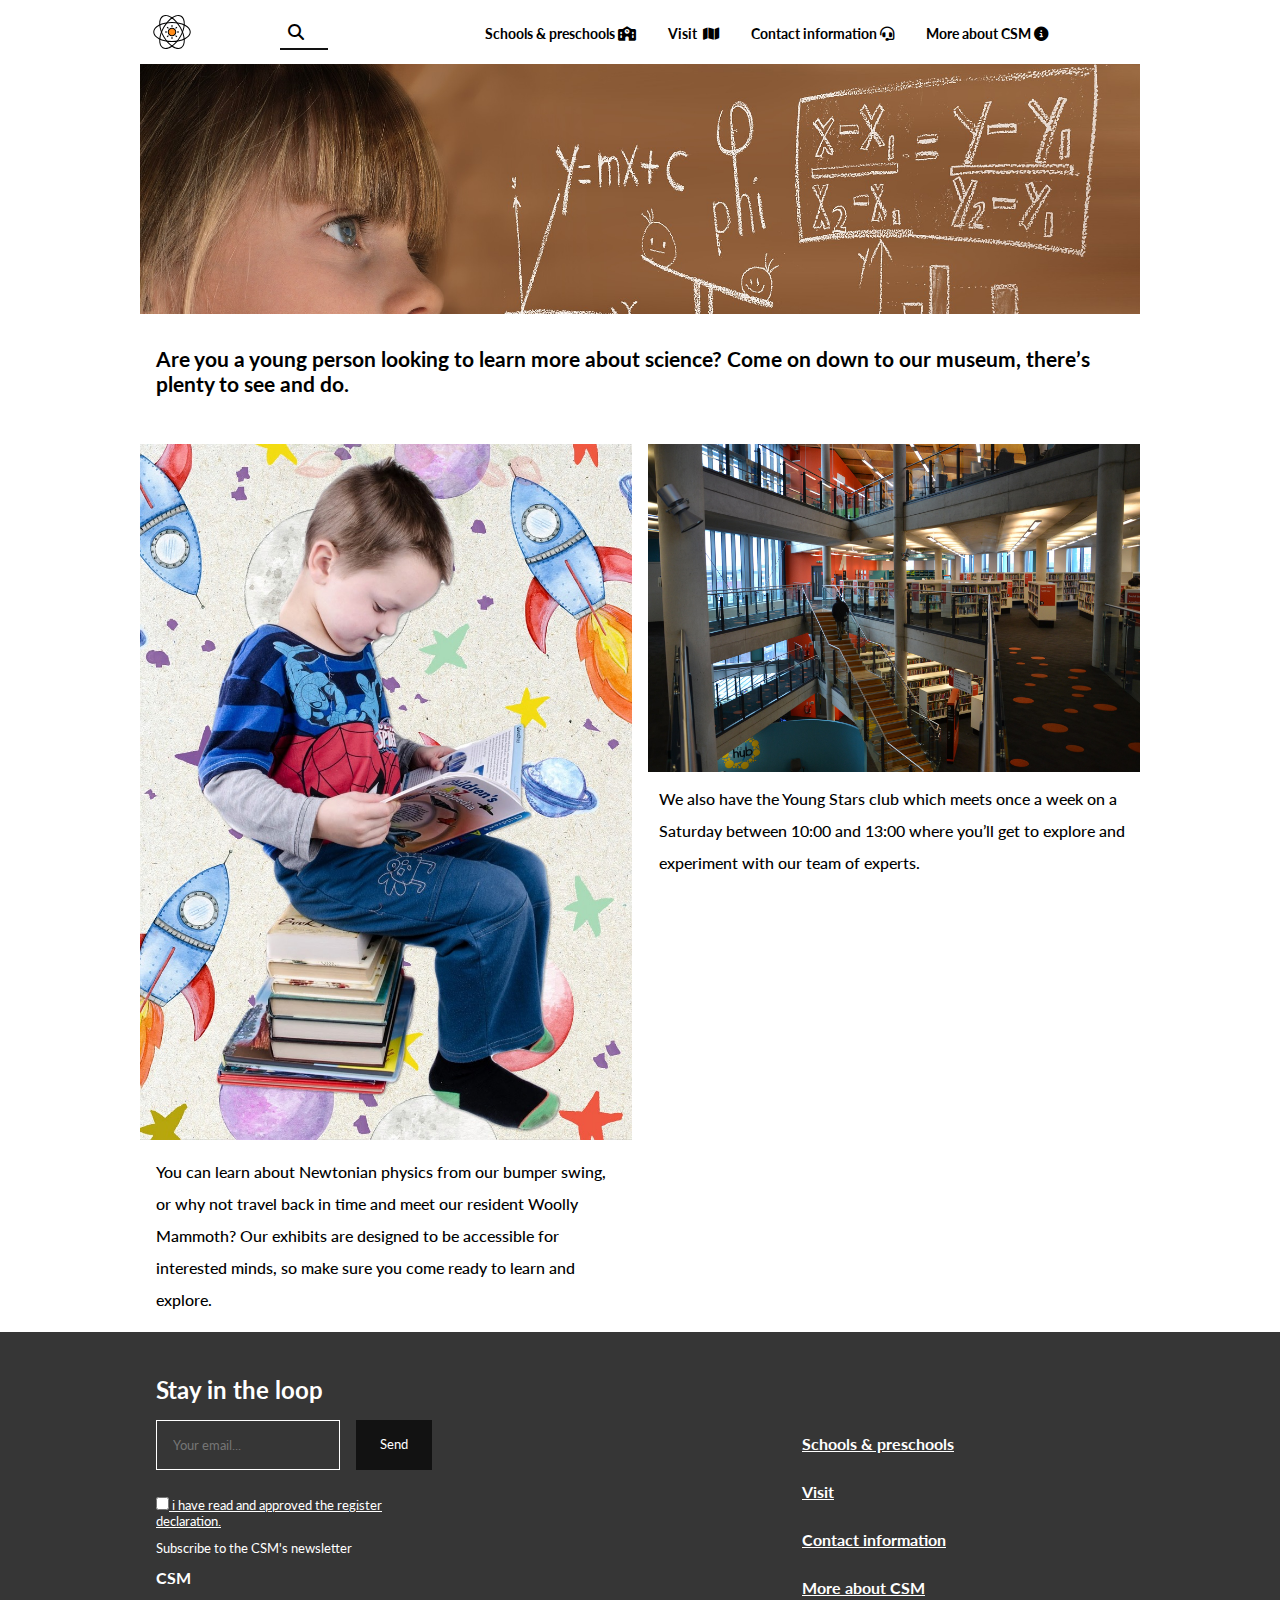
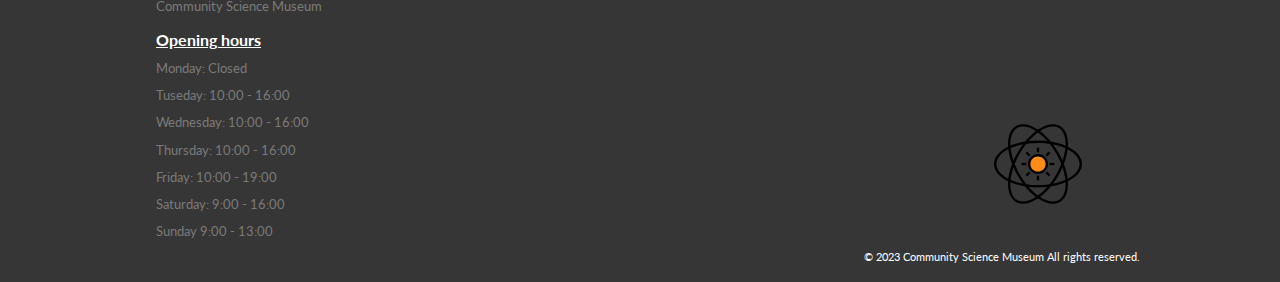
<file: kids.html>
<!DOCTYPE html>
<html lang="en">
<head>
    <meta charset="UTF-8">
    <meta name="viewport" content="width=device-width, initial-scale=1.0">
    <title>Kids</title>
    <link rel="preconnect" href="https://fonts.googleapis.com">
    <link rel="preconnect" href="https://fonts.gstatic.com" crossorigin>
    <link href="https://fonts.googleapis.com/css2?family=Lato&display=swap" rel="stylesheet">
    <link type="text/css" rel="stylesheet" href="css/kids-tea-res-more.css">
    <link type="text/css" rel="stylesheet" href="css/footer.css">
    <link type="text/css" rel="stylesheet" href="css/header.css">
    <link rel="stylesheet" href="https://cdnjs.cloudflare.com/ajax/libs/font-awesome/6.5.1/css/all.min.css" crossorigin="anonymous" referrerpolicy="no-referrer">
</head>
<body>
    <header class="headerbox">
        <a href="index.html">
            <img src="imgs/icon-1719742.svg" alt="img av logo CSM" class="logoimg1">
        </a>
        <div class="searchbox">
            <div class="search-button" tabindex="0"><i class="fa-solid fa-magnifying-glass"></i>
            </div>
            <input type="text" class="search-input" placeholder="Search...">
        </div>
        <ul class="menu-bar">
            <li><a href="kids.html">Schools & preschools&nbsp;<i class="fa-solid fa-school"></i></a></li>
            <li><a href="visit.html">Visit&nbsp; <i class="fa-solid fa-map"></i></a></li>
            <li><a href="support.html">Contact information&nbsp;<i class="fa-solid fa-headset"></i></a></li>
            <li><a href="news.html">More about CSM&nbsp;<i class="fa-solid fa-circle-info"></i></a></li>
        </ul>
    <label for="hamburger-menu">
        <i id="menu" class="fas fa-bars"></i>
      </label>
      <input type="checkbox" id="hamburger-menu">
      <nav class="hamburger">
        <ul>
          <li><a href="kids.html">Schools & preschools</a></li>
          <li><a href="visit.html">Visit</a></li>
          <li><a href="support.html">Contact information</a></li>
          <li><a href="news.html">More about CSM</a></li>
        </ul>
      </nav>
    </header>
    <div class="img-barn-container">
        <img src="imgs/learn.jpg" alt="img av et barn" class="img-barn">
    </div>
    <div class="kid-container">
        <h1 id="infotext" class="info-text">
            Are you a young person looking to learn more about science? Come on down to our museum, there’s plenty to see and do.
        </h1>
        <div class="kidreadbox">
            <img src="imgs/reading-2762010_1280.jpg" alt="img av et barn lese">
            <p id="#kid-info-text" class="info-text1">
                You can learn about Newtonian physics from our bumper swing, or why not travel back in time and meet our resident Woolly Mammoth? Our exhibits are designed to be accessible for interested minds, so make sure you come ready to learn and explore.
            </p>
        </div>
      <div class="librarybox">
        <img src="imgs/library-1132573_1920.jpg" alt="img av bibliotek">
        <p id="#kid-info-text1" class="info-text1">
            We also have the Young Stars club which meets once a week on a Saturday between 10:00 and 13:00 where you’ll get to explore and experiment with our team of experts.  
        </p>
        <hr>
    </div>
    </div>
<footer>
    <div class="center">
        <div class="footer-container">
            <h2>
                Stay in the loop
            </h2>
            <p class="subscribe">
                Subscribe to the CSM's newsletter
            </p>
            <div class="boxnmail">
                <form>
                    <input class="square-left" type="text" id="email" name="email" placeholder="Your email...">
                </form>       
                <button class="square-right">Send</button>
            </div>
            <div class="square-under">
                <p class="checkbox-text">
                <input type="checkbox"> i have read and approved the register declaration.</p>
            </div>
            <hr class="hide">
            <p class="title">
                CSM
            </p>
            <p id="csm" class="title2">
                Community Science Museum
            </p>
            <p class="title1">
                Opening hours
            </p>
            <div class="title2">
                <p>
                Monday: Closed
                </p>
                 <p>
                Tuseday: 10:00 - 16:00
                </p>
                 <p>
                Wednesday: 10:00 - 16:00
                </p>
                 <p>
                Thursday: 10:00 - 16:00
                </p>
                 <p>
                Friday: 10:00 - 19:00
                </p>
                 <p>
                Saturday: 9:00 - 16:00
                </p>
                 <p>
                Sunday 9:00 - 13:00
                </p>
            </div>
            <hr class="hide">
            <div class="boxfooter">
                <nav>
                    <ul class="footer-nav">
                      <li><a class="title3" href="kids.html">Schools & preschools</a></li>
                      <li><a class="title3" href="visit.html">Visit</a></li>
                      <li><a class="title3" href="support.html">Contact information</a></li>
                      <li><a class="title3" href="news.html">More about CSM</a></li>
                    </ul>
                </nav>
            </div>
            <img src="imgs/icon-1719742.svg" alt="logobilde av CSM" class="logoimg">
            <p class="copyright">
                © 2023 Community Science Museum 
                All rights reserved. 
            </p>
        </div>
    </div>
</footer>
</body>
</html>
</file>
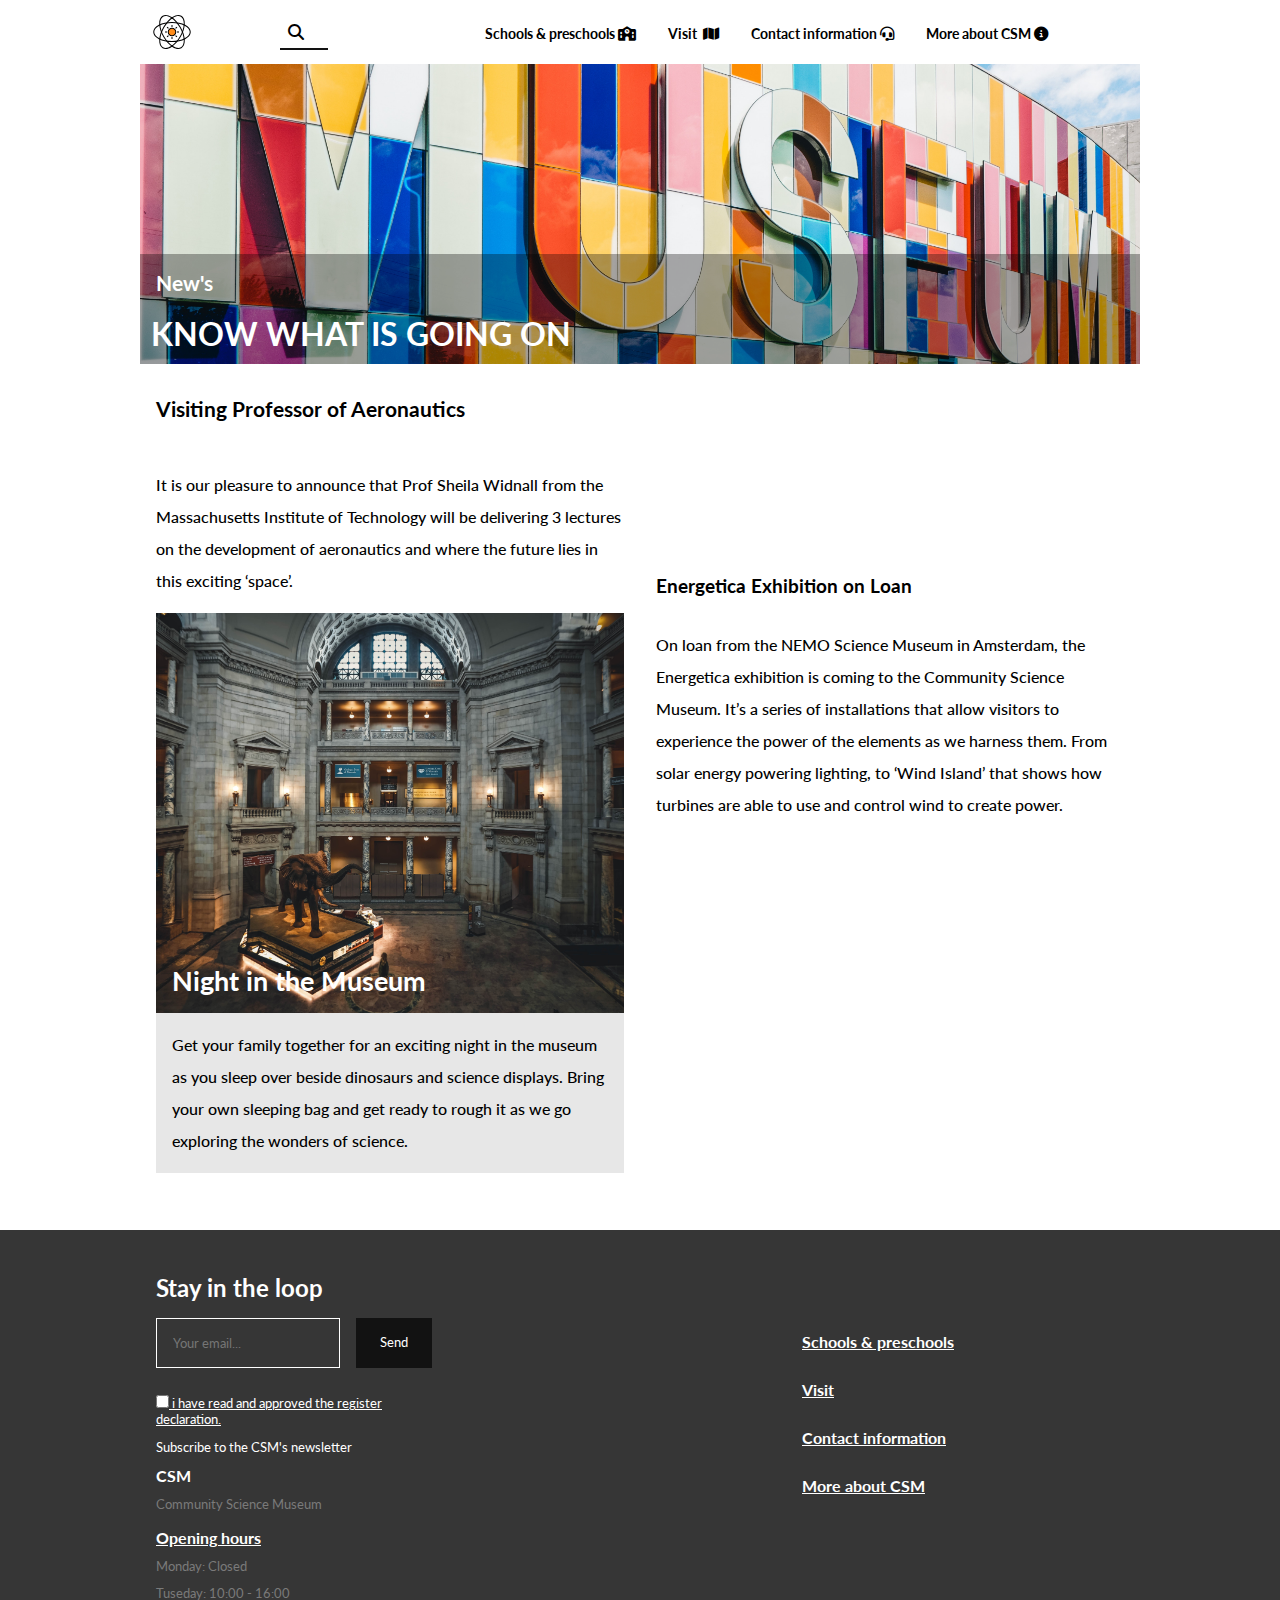
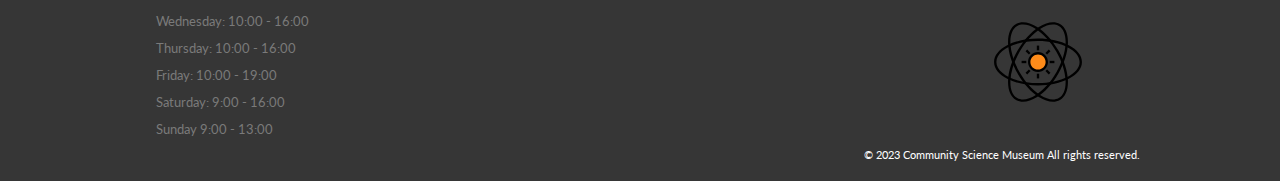
<file: news.html>
<!DOCTYPE html>
<html lang="en">
<head>
    <meta charset="UTF-8">
    <meta name="viewport" content="width=device-width, initial-scale=1.0">
    <title>News</title>
    <link rel="preconnect" href="https://fonts.googleapis.com">
    <link rel="preconnect" href="https://fonts.gstatic.com" crossorigin>
    <link href="https://fonts.googleapis.com/css2?family=Lato&display=swap" rel="stylesheet">
    <link type="text/css" rel="stylesheet" href="css/footer.css">
    <link type="text/css" rel="stylesheet" href="css/kids-tea-res-more.css">
    <link type="text/css" rel="stylesheet" href="css/header.css">
    <link rel="stylesheet" href="https://cdnjs.cloudflare.com/ajax/libs/font-awesome/6.5.1/css/all.min.css" crossorigin="anonymous" referrerpolicy="no-referrer">
</head>
<body>
    <header class="headerbox">
        <a href="index.html">
            <img src="imgs/icon-1719742.svg" alt="img av logo CSM" class="logoimg1">
        </a>
        <div class="searchbox">
            <div class="search-button" tabindex="0"><i class="fa-solid fa-magnifying-glass"></i>
            </div>
            <input type="text" class="search-input" placeholder="Search...">
        </div>
        <ul class="menu-bar">
            <li><a href="kids.html">Schools & preschools&nbsp;<i class="fa-solid fa-school"></i></a></li>
            <li><a href="visit.html">Visit&nbsp; <i class="fa-solid fa-map"></i></a></li>
            <li><a href="support.html">Contact information&nbsp;<i class="fa-solid fa-headset"></i></a></li>
            <li><a href="news.html">More about CSM&nbsp;<i class="fa-solid fa-circle-info"></i></a></li>
        </ul>
    <label for="hamburger-menu">
        <i id="menu" class="fas fa-bars"></i>
      </label>
      <input type="checkbox" id="hamburger-menu">
      <nav class="hamburger">
        <ul>
          <li><a href="kids.html">Schools & preschools</a></li>
          <li><a href="visit.html">Visit</a></li>
          <li><a href="support.html">Contact information</a></li>
          <li><a href="news.html">More about CSM</a></li>
        </ul>
      </nav>
    </header>
    <div class="gridbox">
        <img src="imgs/scott-webb-102825.jpg" alt="img av musemum" class="img-museum">
        <div class="container-text">
            <h1 class="info-text-news">
                New's
            </h1>
            <p class="info-text-news1">
                Know what is going on
            </p>
        </div>
    </div>
    <div class="box-container">
    <p id="infotext" class="info-text">
        Visiting Professor of Aeronautics
    </p>
    <p  id="professor-news" class="highlight" >
        It is our pleasure to announce that Prof Sheila Widnall from the Massachusetts Institute of Technology will be delivering 3 lectures on the development of aeronautics and where the future lies in this exciting ‘space’.
    </p>
        <div class="gridbox1">
            <img src="imgs/roberto-nickson-396152.jpg" alt="bilde av museum natt" class="img-natt-museum">
            <p class="info-text-news2">Night in the Museum</p>
            <div class="gridbox-container">
                <p id="night-museum" class="highlight">Get your family together for an exciting night in the museum as you sleep over beside dinosaurs and science displays. Bring your own sleeping bag and get ready to rough it as we go exploring the wonders of science.</p>
            </div>
        </div>
        <p id="text-exh" class="info-text">Energetica Exhibition on Loan </p>
        <p id="energetica-exhibition" class="highlight">On loan from the NEMO Science Museum in Amsterdam, the Energetica exhibition is coming to the Community Science Museum. It’s a series of installations that allow visitors to experience the power of the elements as we harness them. From solar energy powering lighting, to ‘Wind Island’ that shows how turbines are able to use and control wind to create power.</p>
    </div>
    <br>
    <br>
    <br>
    <footer>
        <div class="center">
            <div class="footer-container">
                <h2>
                    Stay in the loop
                </h2>
                <p class="subscribe">
                    Subscribe to the CSM's newsletter
                </p>
                <div class="boxnmail">
                    <form>
                        <input class="square-left" type="text" id="email" name="email" placeholder="Your email...">
                    </form>       
                    <button class="square-right">Send</button>
                </div>
                <div class="square-under">
                    <p class="checkbox-text">
                    <input type="checkbox"> i have read and approved the register declaration.</p>
                </div>
                <hr class="hide">
                <p class="title">
                    CSM
                </p>
                <p id="csm" class="title2">
                    Community Science Museum
                </p>
                <p class="title1">
                    Opening hours
                </p>
                <div class="title2">
                    <p>
                    Monday: Closed
                    </p>
                     <p>
                    Tuseday: 10:00 - 16:00
                    </p>
                     <p>
                    Wednesday: 10:00 - 16:00
                    </p>
                     <p>
                    Thursday: 10:00 - 16:00
                    </p>
                     <p>
                    Friday: 10:00 - 19:00
                    </p>
                     <p>
                    Saturday: 9:00 - 16:00
                    </p>
                     <p>
                    Sunday 9:00 - 13:00
                    </p>
                </div>
                <hr class="hide">
                <div class="boxfooter">
                    <nav>
                        <ul class="footer-nav">
                          <li><a class="title3" href="kids.html">Schools & preschools</a></li>
                          <li><a class="title3" href="visit.html">Visit</a></li>
                          <li><a class="title3" href="support.html">Contact information</a></li>
                          <li><a class="title3" href="news.html">More about CSM</a></li>
                        </ul>
                    </nav>
                </div>
                <img src="imgs/icon-1719742.svg" alt="logobilde av CSM" class="logoimg">
                <p class="copyright">
                    © 2023 Community Science Museum 
                    All rights reserved. 
                </p>
            </div>
        </div>
    </footer>
</body>
</html>
</file>
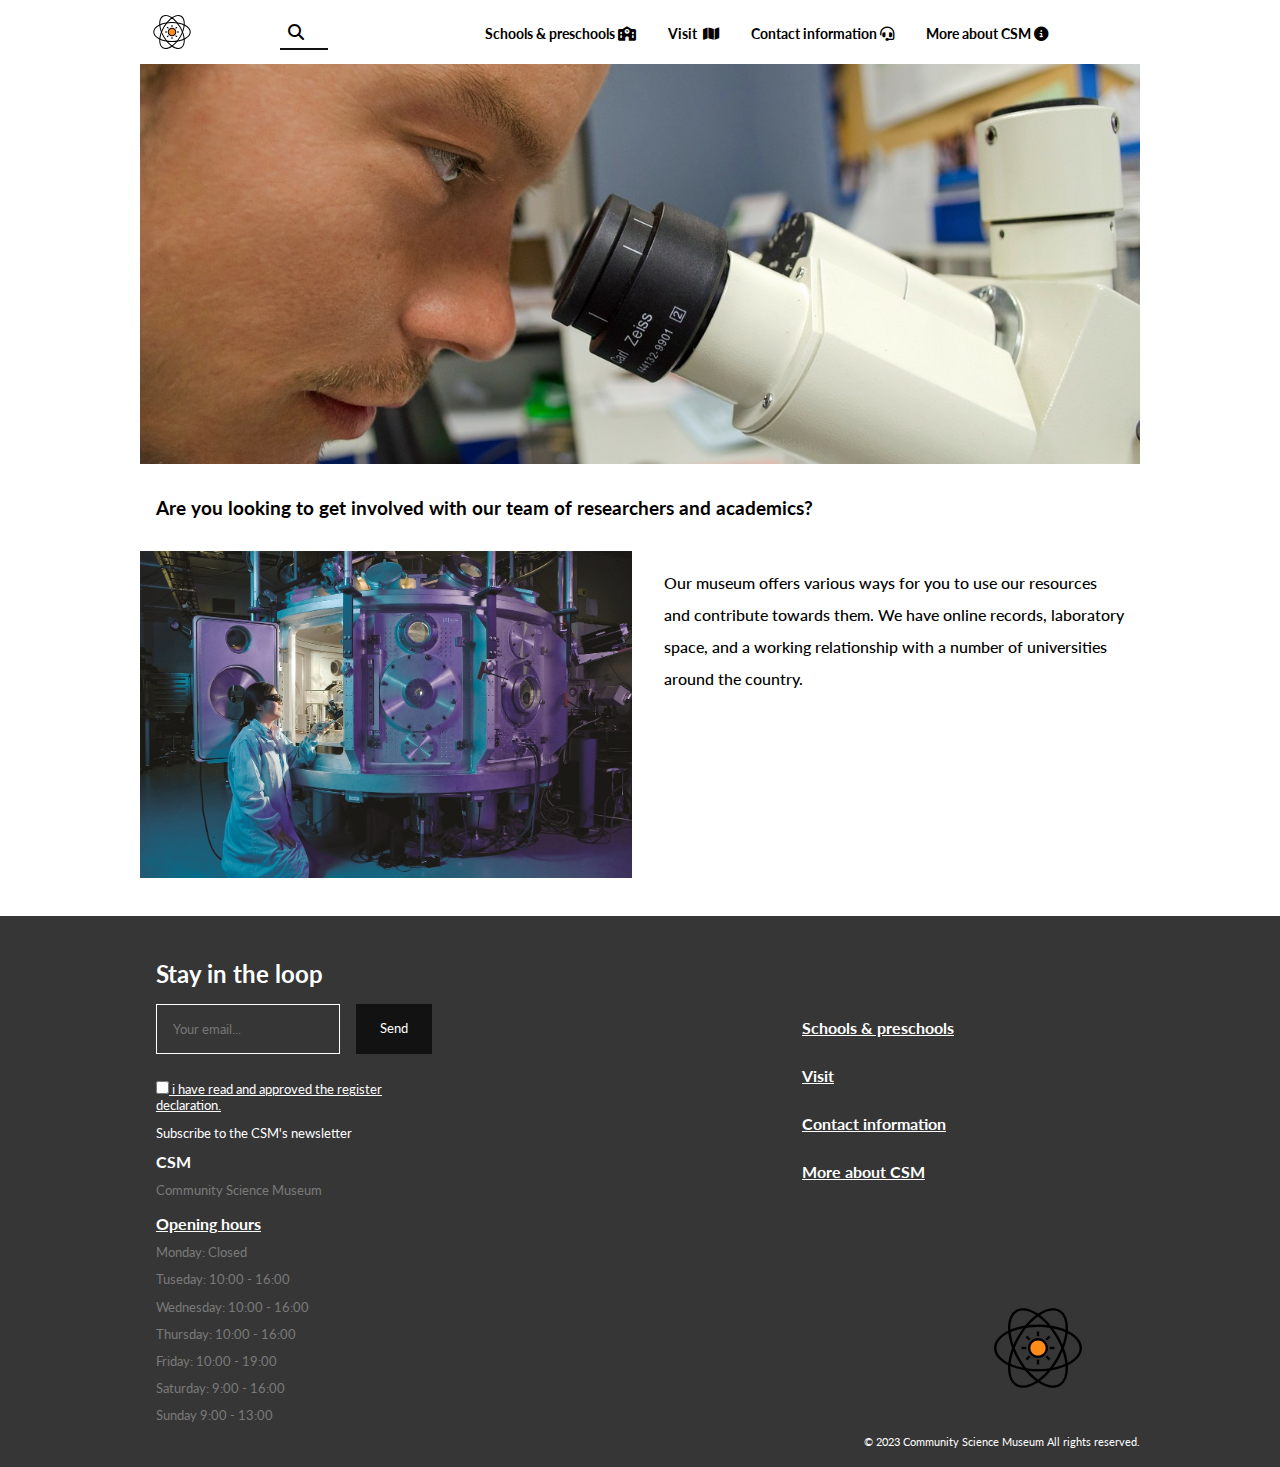
<file: researchers.html>
<!DOCTYPE html>
<html lang="en">
<head>
    <meta charset="UTF-8">
    <meta name="viewport" content="width=device-width, initial-scale=1.0">
    <title>Researchers</title>
    <link rel="preconnect" href="https://fonts.googleapis.com">
    <link rel="preconnect" href="https://fonts.gstatic.com" crossorigin>
    <link href="https://fonts.googleapis.com/css2?family=Lato&display=swap" rel="stylesheet">
    <link type="text/css" rel="stylesheet" href="css/footer.css">
    <link type="text/css" rel="stylesheet" href="css/kids-tea-res-more.css">
    <link type="text/css" rel="stylesheet" href="css/header.css">
    <link rel="stylesheet" href="https://cdnjs.cloudflare.com/ajax/libs/font-awesome/6.5.1/css/all.min.css" crossorigin="anonymous" referrerpolicy="no-referrer">
</head>
<body>
    <header class="headerbox">
        <a href="index.html">
            <img src="imgs/icon-1719742.svg" alt="img av logo CSM" class="logoimg1">
        </a>
        <div class="searchbox">
            <div class="search-button" tabindex="0"><i class="fa-solid fa-magnifying-glass"></i>
            </div>
            <input type="text" class="search-input" placeholder="Search...">
        </div>
        <ul class="menu-bar">
            <li><a href="kids.html">Schools & preschools&nbsp;<i class="fa-solid fa-school"></i></a></li>
            <li><a href="visit.html">Visit&nbsp; <i class="fa-solid fa-map"></i></a></li>
            <li><a href="support.html">Contact information&nbsp;<i class="fa-solid fa-headset"></i></a></li>
            <li><a href="news.html">More about CSM&nbsp;<i class="fa-solid fa-circle-info"></i></a></li>
        </ul>
    <label for="hamburger-menu">
        <i id="menu" class="fas fa-bars"></i>
      </label>
      <input type="checkbox" id="hamburger-menu">
      <nav class="hamburger">
        <ul>
          <li><a href="kids.html">Schools & preschools</a></li>
          <li><a href="visit.html">Visit</a></li>
          <li><a href="support.html">Contact information</a></li>
          <li><a href="news.html">More about CSM</a></li>
        </ul>
      </nav>
    </header>
    <div class="gridbox3">
        <img id="imgrea" src="imgs/people-219985_1280.jpg" alt="img av en researcher" class="img-rea">
        <h1 id="reatext" class="info-text">
            Are you looking to get involved with our team of researchers and academics? 
        </h1>
        <img id="imgrea1" src="imgs/scientific-2040795_1280.jpg" alt="bilde av en lab" class="img-rea">
        <p id="reatext1" class="info-text1">
            Our museum offers various ways for you to use our resources and contribute towards them. We have online records, laboratory space, and a working relationship with a number of universities around the country.  
        </p>
    </div>
    <br>
    <br>
    <hr>
    <footer>
        <div class="center">
            <div class="footer-container">
                <h2>
                    Stay in the loop
                </h2>
                <p class="subscribe">
                    Subscribe to the CSM's newsletter
                </p>
                <div class="boxnmail">
                    <form>
                        <input class="square-left" type="text" id="email" name="email" placeholder="Your email...">
                    </form>       
                    <button class="square-right">Send</button>
                </div>
                <div class="square-under">
                    <p class="checkbox-text">
                    <input type="checkbox"> i have read and approved the register declaration.</p>
                </div>
                <hr class="hide">
                <p class="title">
                    CSM
                </p>
                <p id="csm" class="title2">
                    Community Science Museum
                </p>
                <p class="title1">
                    Opening hours
                </p>
                <div class="title2">
                    <p>
                    Monday: Closed
                    </p>
                     <p>
                    Tuseday: 10:00 - 16:00
                    </p>
                     <p>
                    Wednesday: 10:00 - 16:00
                    </p>
                     <p>
                    Thursday: 10:00 - 16:00
                    </p>
                     <p>
                    Friday: 10:00 - 19:00
                    </p>
                     <p>
                    Saturday: 9:00 - 16:00
                    </p>
                     <p>
                    Sunday 9:00 - 13:00
                    </p>
                </div>
                <hr class="hide">
                <div class="boxfooter">
                    <nav>
                        <ul class="footer-nav">
                          <li><a class="title3" href="kids.html">Schools & preschools</a></li>
                          <li><a class="title3" href="visit.html">Visit</a></li>
                          <li><a class="title3" href="support.html">Contact information</a></li>
                          <li><a class="title3" href="news.html">More about CSM</a></li>
                        </ul>
                    </nav>
                </div>
                <img src="imgs/icon-1719742.svg" alt="logobilde av CSM" class="logoimg">
                <p class="copyright">
                    © 2023 Community Science Museum 
                    All rights reserved. 
                </p>
            </div>
        </div>
    </footer>
</body>
</html>
</file>
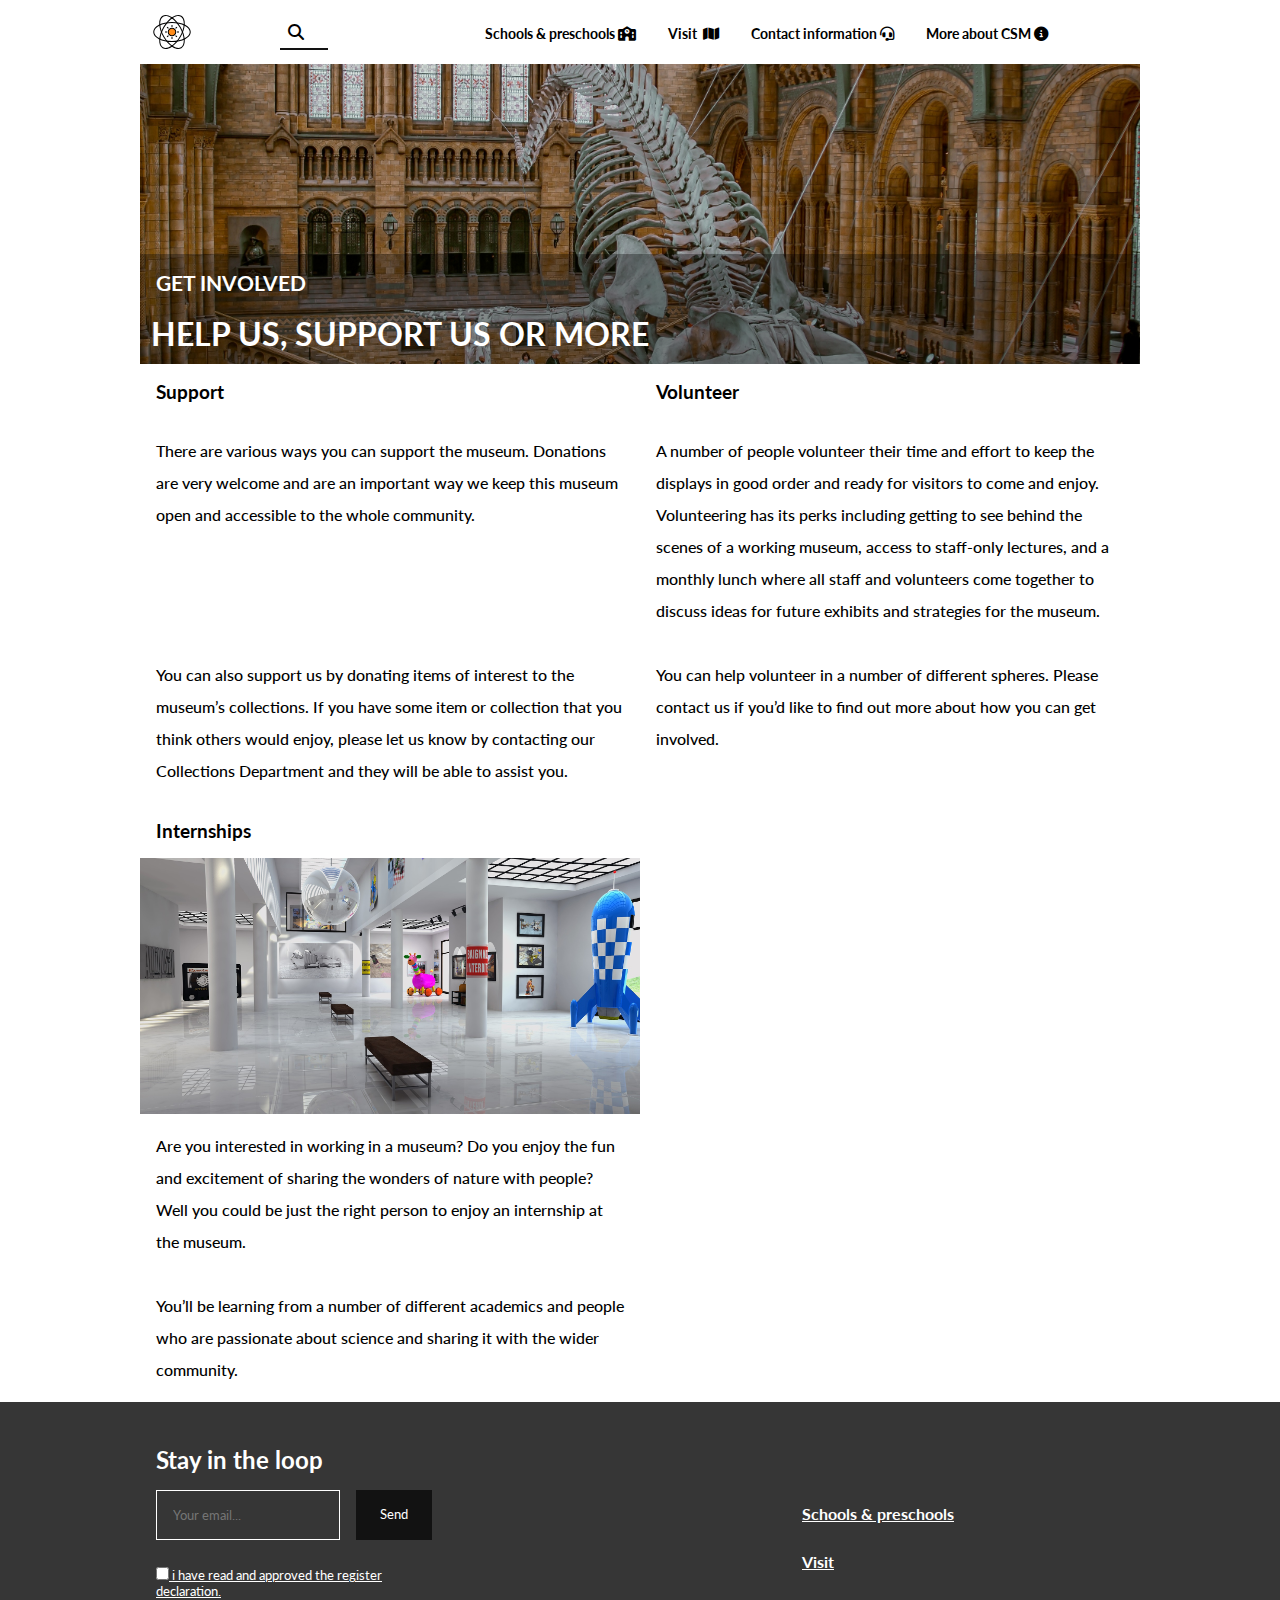
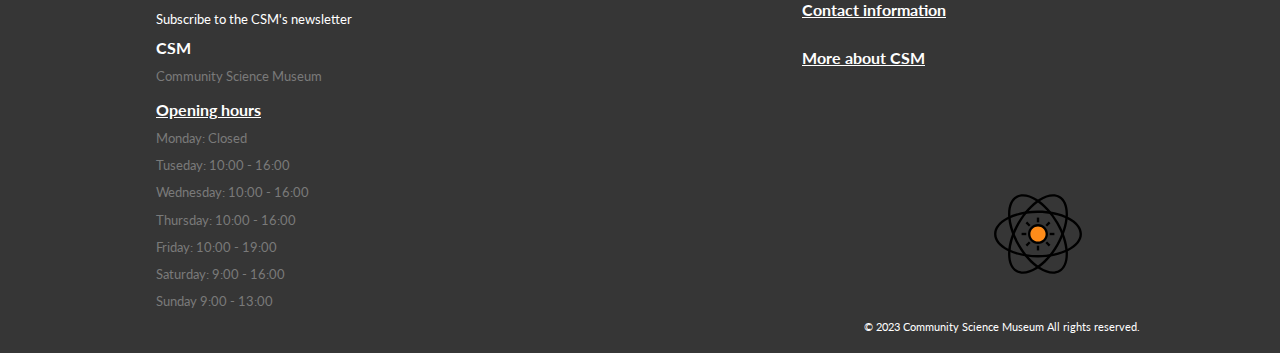
<file: support.html>
<!DOCTYPE html>
<html lang="en">
<head>
    <meta charset="UTF-8">
    <meta name="viewport" content="width=device-width, initial-scale=1.0">
    <title>Support</title>
    <link rel="preconnect" href="https://fonts.googleapis.com">
    <link rel="preconnect" href="https://fonts.gstatic.com" crossorigin>
    <link href="https://fonts.googleapis.com/css2?family=Lato&display=swap" rel="stylesheet">
    <link type="text/css" rel="stylesheet" href="css/footer.css">
    <link type="text/css" rel="stylesheet" href="css/kids-tea-res-more.css">
    <link type="text/css" rel="stylesheet" href="css/header.css">
    <link rel="stylesheet" href="https://cdnjs.cloudflare.com/ajax/libs/font-awesome/6.5.1/css/all.min.css" crossorigin="anonymous" referrerpolicy="no-referrer">
</head>
<body>
    <header class="headerbox">
        <a href="index.html">
            <img src="imgs/icon-1719742.svg" alt="img av logo CSM" class="logoimg1">
        </a>
        <div class="searchbox">
            <div class="search-button" tabindex="0"><i class="fa-solid fa-magnifying-glass"></i>
            </div>
            <input type="text" class="search-input" placeholder="Search...">
        </div>
        <ul class="menu-bar">
            <li><a href="kids.html">Schools & preschools&nbsp;<i class="fa-solid fa-school"></i></a></li>
            <li><a href="visit.html">Visit&nbsp; <i class="fa-solid fa-map"></i></a></li>
            <li><a href="support.html">Contact information&nbsp;<i class="fa-solid fa-headset"></i></a></li>
            <li><a href="news.html">More about CSM&nbsp;<i class="fa-solid fa-circle-info"></i></a></li>
        </ul>
    <label for="hamburger-menu">
        <i id="menu" class="fas fa-bars"></i>
      </label>
      <input type="checkbox" id="hamburger-menu">
      <nav class="hamburger">
        <ul>
          <li><a href="kids.html">Schools & preschools</a></li>
          <li><a href="visit.html">Visit</a></li>
          <li><a href="support.html">Contact information</a></li>
          <li><a href="news.html">More about CSM</a></li>
        </ul>
      </nav>
    </header>
    <div class="gridbox">
        <img src="imgs/toa-heftiba-412579.jpg" alt="img av musemum over" class="img-museum">
        <div class="container-text">
            <h1 class="info-text-news">
                GET INVOLVED
            </h1>
            <p class="info-text-news1">
                HELP US, SUPPORT US OR MORE
            </p>
        </div>
    </div>
    <div class="gridbox6">
        <p id="text1" class="info-text">Support</p>
        <p id="text2" class="info-text1">There are various ways you can support the museum. Donations are very welcome and are an important way we keep this museum open and accessible to the whole community. </p>
        <p id="text3" class="info-text1">You can also support us by donating items of interest to the museum’s collections. If you have some item or collection that you think others would enjoy, please let us know by contacting our Collections Department and they will be able to assist you.</p>
        <p id="text4" class="info-text">Volunteer</p>
        <p id="text5" class="info-text1">A number of people volunteer their time and effort to keep the displays in good order and ready for visitors to come and enjoy. Volunteering has its perks including getting to see behind the scenes of a working museum, access to staff-only lectures, and a monthly lunch where all staff and volunteers come together to discuss ideas for future exhibits and strategies for the museum.</p>
        <p id="text6" class="info-text1">You can help volunteer in a number of different spheres. Please contact us if you’d like to find out more about how you can get involved.</p>
        <hr>
        <img src="imgs/exhibition-1863344_1920.jpg" alt="inside bilde museum" class="img-exo">
        <p id="text7" class="info-text">Internships</p>
        <p id="text8" class="info-text1">Are you interested in working in a museum? Do you enjoy the fun and excitement of sharing the wonders of nature with people? Well you could be just the right person to enjoy an internship at the museum.</p>
        <p id="text9" class="info-text1">You’ll be learning from a number of different academics and people who are passionate about science and sharing it with the wider community.</p>
    </div>
    <footer>
        <div class="center">
            <div class="footer-container">
                <h2>
                    Stay in the loop
                </h2>
                <p class="subscribe">
                    Subscribe to the CSM's newsletter
                </p>
                <div class="boxnmail">
                    <form>
                        <input class="square-left" type="text" id="email" name="email" placeholder="Your email...">
                    </form>       
                    <button class="square-right">Send</button>
                </div>
                <div class="square-under">
                    <p class="checkbox-text">
                    <input type="checkbox"> i have read and approved the register declaration.</p>
                </div>
                <hr class="hide">
                <p class="title">
                    CSM
                </p>
                <p id="csm" class="title2">
                    Community Science Museum
                </p>
                <p class="title1">
                    Opening hours
                </p>
                <div class="title2">
                    <p>
                    Monday: Closed
                    </p>
                     <p>
                    Tuseday: 10:00 - 16:00
                    </p>
                     <p>
                    Wednesday: 10:00 - 16:00
                    </p>
                     <p>
                    Thursday: 10:00 - 16:00
                    </p>
                     <p>
                    Friday: 10:00 - 19:00
                    </p>
                     <p>
                    Saturday: 9:00 - 16:00
                    </p>
                     <p>
                    Sunday 9:00 - 13:00
                    </p>
                </div>
                <hr class="hide">
                <div class="boxfooter">
                    <nav>
                        <ul class="footer-nav">
                          <li><a class="title3" href="kids.html">Schools & preschools</a></li>
                          <li><a class="title3" href="visit.html">Visit</a></li>
                          <li><a class="title3" href="support.html">Contact information</a></li>
                          <li><a class="title3" href="news.html">More about CSM</a></li>
                        </ul>
                    </nav>
                </div>
                <img src="imgs/icon-1719742.svg" alt="logobilde av CSM" class="logoimg">
                <p class="copyright">
                    © 2023 Community Science Museum 
                    All rights reserved. 
                </p>
            </div>
        </div>
    </footer>
</body>
</html>
</file>
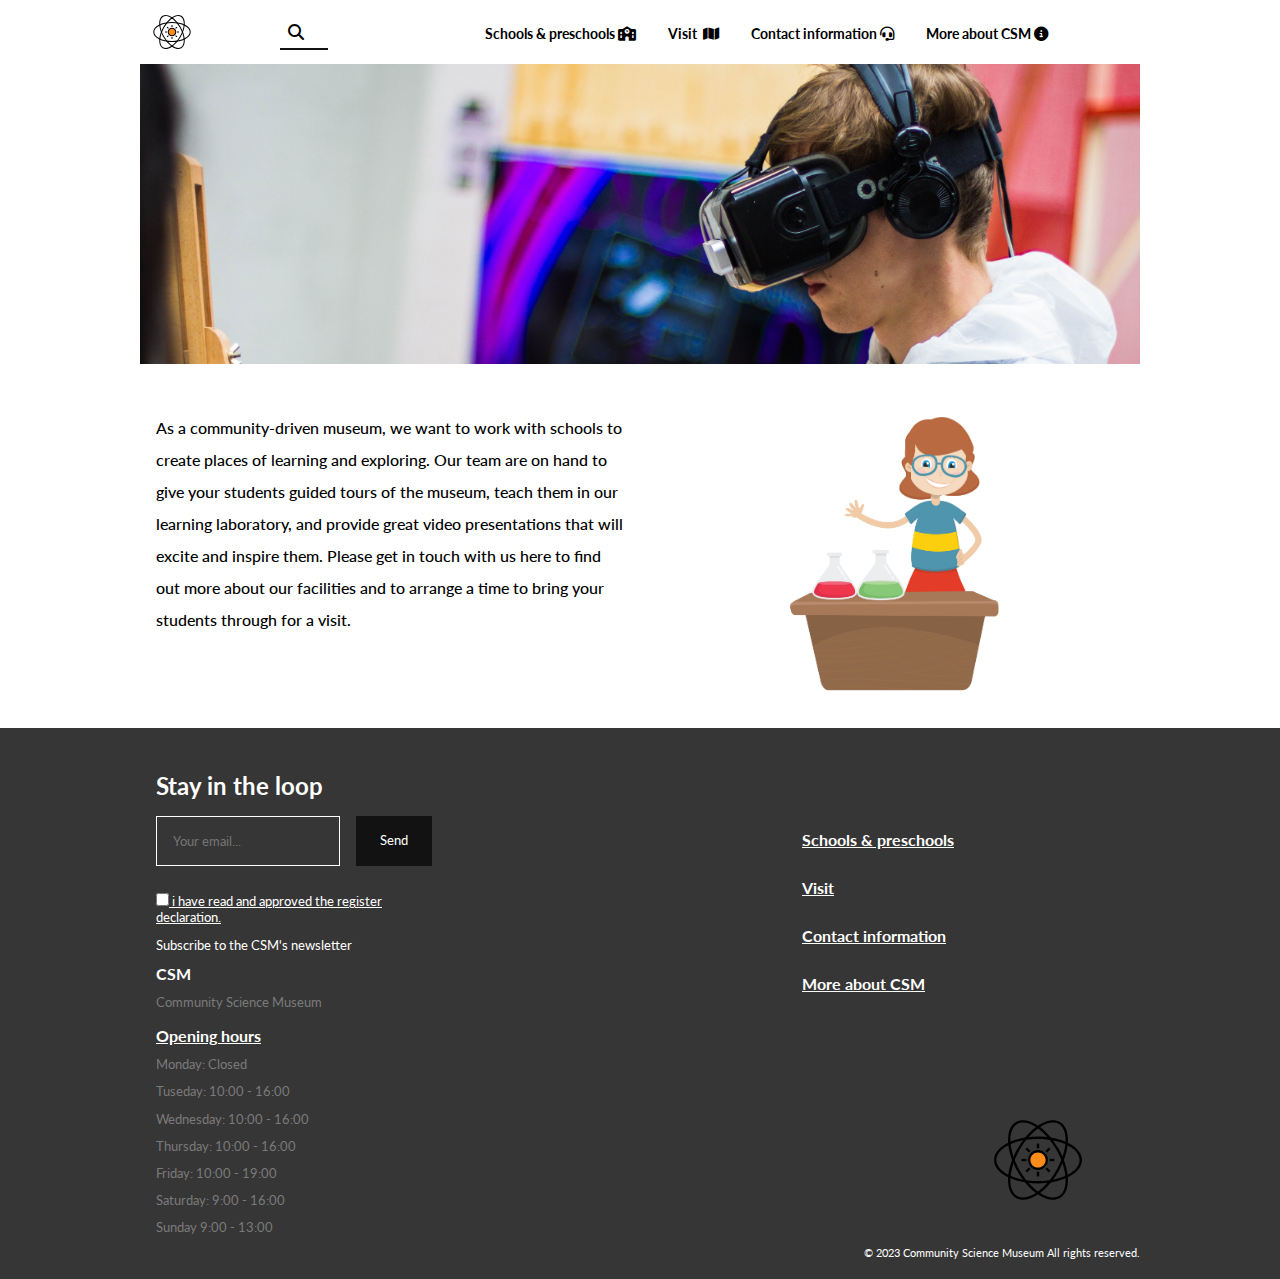
<file: teachers.html>
<!DOCTYPE html>
<html lang="en">
<head>
    <meta charset="UTF-8">
    <meta name="viewport" content="width=device-width, initial-scale=1.0">
    <title>Teachers</title>
    <link rel="preconnect" href="https://fonts.googleapis.com">
    <link rel="preconnect" href="https://fonts.gstatic.com" crossorigin>
    <link href="https://fonts.googleapis.com/css2?family=Lato&display=swap" rel="stylesheet">
    <link type="text/css" rel="stylesheet" href="css/footer.css">
    <link type="text/css" rel="stylesheet" href="css/kids-tea-res-more.css">
    <link type="text/css" rel="stylesheet" href="css/header.css">
    <link rel="stylesheet" href="https://cdnjs.cloudflare.com/ajax/libs/font-awesome/6.5.1/css/all.min.css" crossorigin="anonymous" referrerpolicy="no-referrer">
</head>
<body>
    <header class="headerbox">
        <a href="index.html">
            <img src="imgs/icon-1719742.svg" alt="img av logo CSM" class="logoimg1">
        </a>
        <div class="searchbox">
            <div class="search-button" tabindex="0"><i class="fa-solid fa-magnifying-glass"></i>
            </div>
            <input type="text" class="search-input" placeholder="Search...">
        </div>
        <ul class="menu-bar">
            <li><a href="kids.html">Schools & preschools&nbsp;<i class="fa-solid fa-school"></i></a></li>
            <li><a href="visit.html">Visit&nbsp; <i class="fa-solid fa-map"></i></a></li>
            <li><a href="support.html">Contact information&nbsp;<i class="fa-solid fa-headset"></i></a></li>
            <li><a href="news.html">More about CSM&nbsp;<i class="fa-solid fa-circle-info"></i></a></li>
        </ul>
    <label for="hamburger-menu">
        <i id="menu" class="fas fa-bars"></i>
      </label>
      <input type="checkbox" id="hamburger-menu">
      <nav class="hamburger">
        <ul>
          <li><a href="kids.html">Schools & preschools</a></li>
          <li><a href="visit.html">Visit</a></li>
          <li><a href="support.html">Contact information</a></li>
          <li><a href="news.html">More about CSM</a></li>
        </ul>
      </nav>
    </header>
    <div class="gridbox2">
        <img id="imgteacher1" src="imgs/billetto-editorial-334686.jpg" alt="img an student" class="imgteacher">
        <h1 id="infotext1" class="info-text1">
            As a community-driven museum, we want to work with schools to create places of learning and exploring. Our team are on hand to give your students guided tours of the museum, teach them in our learning laboratory, and provide great video presentations that will excite and inspire them.
            Please get in touch with us here to find out more about our facilities and to arrange a time to bring your students through for a visit.
        </h1>
        <img id="imgteacher2" src="imgs/teacher-2816112.jpg" alt="Tenge bilde av en lærer" class="imgteacher">
    </div>
    <hr>
    <footer>
        <div class="center">
            <div class="footer-container">
                <h2>
                    Stay in the loop
                </h2>
                <p class="subscribe">
                    Subscribe to the CSM's newsletter
                </p>
                <div class="boxnmail">
                    <form>
                        <input class="square-left" type="text" id="email" name="email" placeholder="Your email...">
                    </form>       
                    <button class="square-right">Send</button>
                </div>
                <div class="square-under">
                    <p class="checkbox-text">
                    <input type="checkbox"> i have read and approved the register declaration.</p>
                </div>
                <hr class="hide">
                <p class="title">
                    CSM
                </p>
                <p id="csm" class="title2">
                    Community Science Museum
                </p>
                <p class="title1">
                    Opening hours
                </p>
                <div class="title2">
                    <p>
                    Monday: Closed
                    </p>
                     <p>
                    Tuseday: 10:00 - 16:00
                    </p>
                     <p>
                    Wednesday: 10:00 - 16:00
                    </p>
                     <p>
                    Thursday: 10:00 - 16:00
                    </p>
                     <p>
                    Friday: 10:00 - 19:00
                    </p>
                     <p>
                    Saturday: 9:00 - 16:00
                    </p>
                     <p>
                    Sunday 9:00 - 13:00
                    </p>
                </div>
                <hr class="hide">
                <div class="boxfooter">
                    <nav>
                        <ul class="footer-nav">
                          <li><a class="title3" href="kids.html">Schools & preschools</a></li>
                          <li><a class="title3" href="visit.html">Visit</a></li>
                          <li><a class="title3" href="support.html">Contact information</a></li>
                          <li><a class="title3" href="news.html">More about CSM</a></li>
                        </ul>
                    </nav>
                </div>
                <img src="imgs/icon-1719742.svg" alt="logobilde av CSM" class="logoimg">
                <p class="copyright">
                    © 2023 Community Science Museum 
                    All rights reserved. 
                </p>
            </div>
        </div>
    </footer>
</body>
</html>
</file>
<file: css/kids-tea-res-more.css>
/* Apply styles to all elements, setting margin to 0 and using 'Lato' font */
* {
    margin: 0;
    font-family: 'Lato', sans-serif;
}
/* Styles for various image containers */
.img-barn,
.imgteacher,
.img-rea,
.ai-img,
.skjellet-img,
.eco-img,
.img-exo,
.kidreadbox img,
.librarybox img,
.img-museum,
.img-natt-museum,
.img-spc-mann,
.biology-img {
    display: flex;
    width: 100%;
    height: auto;
}
/* Styles for the body, enabling smooth scrolling */
body{
    scroll-behavior: smooth;
}
/* Styles for the kidreadbox, arranging items in a column and justifying content in the center */
.kidreadbox{
    display: flex;
    flex-direction: column;
    justify-content: center;
}
/* Styles for information text */
.info-text{
    font-size: 1.2rem;
    padding: 1rem;
    color: #000;
    font-weight: bolder;
}
/* Styles for front information text */
.info-text-front{
    font-size: 1.5rem;
    padding: 1rem;
    font-weight: bolder;
}
/* Styles for specific information texts */
.info-text1
,.info-text2{
    font-weight: 500;
    padding: 1rem;
    font-size: 1rem;
    line-height: 2rem;
}
/* Styles for library box paragraphs */
.librarybox p{
    padding: 0.7rem;
}

/* Styles for text container, with a linear gradient background */
.text-container{
    padding-bottom: 1rem;
    color: white;
    background: linear-gradient(0deg, #0E0E0C 35.15%, rgba(166, 207, 255, 0.00) 123.15%);
}
/* Styles for space image with cover and object positioning */
.spaceimg{
    width: 100%;
    height: 250px;
    overflow: hidden;
    object-fit: cover;
    object-position: center;
}

.spcimg-conatiner{
    width: 100%;
}
/* Styles for tele image */
.teleimg{
    display: flex;
    align-self: start;
    height: 200px;
    padding: 1rem;
}
/* Styles for mammoth image */
.mammothimg{
    width: 100%;
    height: auto;
}
/* Styles for skjellet image */
.skjellet-img{
    margin: 1rem 0;
}
/* Styles for biology image */
.biology-img{
    width: 100%;
    height: auto;
    margin: 1rem 0;
}
/* Styles for museum image, with specific grid placement */
.img-museum {
    height: auto;
    width: 100%;
    display: grid;
    grid-row: 1/3;
    grid-column: 1/3; 
}
/* Styles for grid box with overflow hidden and specific grid template */
.gridbox{
    overflow: hidden;
    display: grid;
    grid-template-columns: 4fr 1fr;
    grid-template-rows: 4fr 1fr;
}
/* Styles for container text within the grid */
.container-text{
    align-self: end;
    grid-row: 1/3;
    grid-column: 1/3;
    background-color: rgba(0, 0, 0, 0.318);
}
/* Styles for news information text */
.info-text-news{
    font-size: 1.3rem;
    color: white;
    padding: 1rem 1rem 0.5rem 1rem;
    font-weight: bolder;
}
/* Styles for specific news information text */
.info-text-news1{
    font-size: 2rem;
    color: white;
    padding: 0.7rem;
    font-weight: bolder;
    text-transform: uppercase;
}
/* Styles for nattmuseum image, with specific grid placement */
.img-natt-museum{
    width: 100%;
    height: auto;
    display: grid;
    grid-row: 1/3;
    grid-column: 1/3;
}
/* Styles for grid box 1 with margin, overflow hidden, and specific grid template */
.gridbox1{
    margin: 0 1rem;
    overflow: hidden;
    display: grid;
    grid-template-columns: 4fr 1fr;
    grid-template-rows: 4fr 1fr;
}
/* Styles for specific news information text 2 */
.info-text-news2{
    align-self: self-end;
    grid-row: 1/3;
    grid-column: 1/3;
    font-size: 1.7rem;
    color: white;
    padding: 1rem;
    font-weight: bolder;
}
/* Styles for grid box container with background color and specific grid placement */
.gridbox-container{
    background-color: #E7E7E7;
    grid-row: 3;
    grid-column: 1/3;
}
/* Styles for info textnw with specific padding and line-height */
.info-textnw{
    font-weight: 500;
    padding: 0 2rem 2rem 2rem;
    font-size: 1rem;
    line-height: 2rem;
}
/* Styles for text container 1, with column flex, centered, and specific background color */
.text-container1{
    flex-direction: column;
    display: flex;
    justify-content: center;
    text-align: center;
    background-color: #E7E7E7;
}
/* Styles for big text with specific padding, color, font size, and weight */
.big-text{
    padding: 2rem 0;
    color: #000;
    font-size: 2rem;
    font-weight: bolder;
}
/* Styles for open text with specific font weight and size */
.open-text{
    font-weight: bolder;
    font-size: 1rem;
}
/* Styles for grey text with specific color, font weight, and padding */
.grey-text{
    color: rgba(0, 0, 0, 0.60);
    font-weight: 500;
}
/* Styles for last child of grey text with specific padding */
.grey-text:last-child{
    padding-bottom: 3rem;
}
/* Styles for iframe with width 100% and height 300px */
iframe{
    width: 100%;
    height: 300px;
}
/* Styles for map container with margin, border, and specific padding */
.map-container{
    margin: 1rem;
    border: 1px solid black;
}
/* Styles for map text with background color, font size, padding, font weight, and color */
.map-text{
    background-color: #363636;
    font-size: 1.5rem;
    padding: 1rem;
    font-weight: bolder;
    color: white;
}
/* Styles for highlighted text with specific padding, font weight, font size, and line height */
.highlight{
    font-weight: 500;
    padding: 1rem;
    font-size: 1rem;
    line-height: 2rem;
}
/* Styles for target with background color yellow, scroll margin top, and animation */
:target {
    background-color: yellow;
    scroll-margin-top: 100px;
    animation: highlight 2s ease-out forwards;
}
/* Keyframes for highlight animation */
@keyframes highlight{
    to {
        background-color: transparent;
    }
}
/* Styles for target with background color yellow, scroll margin top, and animation 1 */
:target {
    background-color: yellow;
    scroll-margin-top: 200px;
    animation: highlight 2s ease-out forwards;
}
/* Keyframes for highlight1 animation */
@keyframes highlight1{
    to {
        background-color: transparent;
    }
}

/* Styles for container with grid display, margin, overflow hidden, and specific grid template */
.container{
    display: grid;
    margin: 1rem;
    overflow: hidden;
    grid-template-columns: 1fr 1fr;
}
/* Styles for imgmann with object fit, margin right, width 100%, and height 100% */
.imgmann{
    object-fit: cover;
    margin-right: 1rem;
    width: 100%;
    height: 100%;
}
/* Styles for highlighted1 text with specific padding, font weight, font size, and line height */
.highlight1{
    font-weight: 500;
    padding: 0 2rem 2rem 2rem;
    font-size: 1rem;
    line-height: 2rem;
}
/* Styles for shop container with margin, border, and specific grid placement */
.shop-container{
    margin: 1rem;
    border: 1px solid black;
}
/* Styles for img-shop with max width and max height */
.img-shop{
    max-width: 200px;
    max-height: 200px;
}
/* Media query for screens with a minimum width of 680px */
@media (min-width: 680px){
        /* Styles for img-barn-container with height, width, overflow hidden, max width, margin, and auto */
    .img-barn-container{
        height: 250px;
        width: 100%;
        overflow: hidden;
        max-width: 1000px;
        margin-left: auto;
        margin-right: auto;
    }
    /* Styles for show with display block and margin */
    .show{
        display: block;
        margin: 5px 10rem;
    }
    /* Styles for kid container with grid display, template columns, rows, gap, max width, and margin */
    .kid-container{
        display: grid;
        grid-template-columns: repeat(auto-fill, minmax(400px, 1fr));
        grid-template-rows: repeat(1, 1fr);
        grid-gap: 1rem;
        max-width: 1000px;
        margin-left: auto;
        margin-right: auto;
        object-fit: cover;
    }
    /* Styles for infotext with specific grid column, row, font size, and margin */
    #infotext{
        grid-column: span 2;
        grid-row: 1/2;
        font-size: 1.3rem;
        margin: 1rem 0;
    }
    /* Styles for kidreadbox and librarybox with specific grid row placement */
    .kidreadbox{
        grid-row: 2;
        grid-column: 1;
    }

    .librarybox{
        grid-row: 2;
    
    }
    /* Styles for hr with display none */
    hr{
        display: none;
    }
    /* Styles for gridbox2 with grid display, template rows, columns, max width, and margin */
    .gridbox2{
        display: grid;
        grid-template-rows: repeat(2, 1fr);
        grid-template-columns: repeat(2, 1fr);
        max-width: 1000px;
        margin-left: auto;
        margin-right: auto;
    }
    /* Styles for kid-info-text and imgteacher1, imgteacher2 with specific grid row, column placement, height, width, object fit, and object position */
    #kid-info-text ,#kid-info-text1{
        grid-row: 2;
        grid-column: 1;
        font-size: 1rem;
        margin-bottom: 1rem;
        margin: 1rem;
    }

    #imgteacher1{
        height: 300px;
        object-fit: cover;
        grid-row: 1;
        grid-column: 1/3;
        object-position: top;
    }

    #imgteacher2{
        grid-row: 2;
        grid-column: 2;
        height: 300px;
        width: auto;
        justify-self: center;
        margin: 1rem;
    }

    .gridbox3{
         /* Define a grid with one row and two columns */
        display: grid;
        grid-template-rows: repeat(1, 1fr);
        grid-template-columns: repeat(2, 1fr);
        max-width: 1000px;
        margin-left: auto;
        margin-right: auto;
        grid-gap: 1rem;
    }

    /* Styles for the first image in the grid */
    #imgrea{
        height: 400px;
        object-fit: cover;
        grid-row: 1;
        grid-column: 1/3;
    }
    /* Styles for the first text in the grid */
    #reatext{
        grid-row: 2;
        grid-column: 1/3;
    }
    /* Styles for the second image in the grid */
    #imgrea1{
        grid-row: 3;
        grid-column: 1;
    }
    /* Styles for the second text in the grid */
    #reatext1{
        grid-row: 3;
        grid-column: 2;
    }
    /* Styles for another grid with maximum width and centered */
    .gridbox{
        max-width: 1000px;
        margin-left: auto;
        margin-right: auto;
    }
    /* Styles for an image with specific height and object-fit */
    .img-museum{
        height: 300px;
        object-fit: cover;
    }
    /* Styles for another image with specific height and object-fit */
    .img-natt-museum{
        height: 400px;
        object-fit: cover;
    }
    /* Styles for a different grid with specific width and gap */
    .gridbox1{
        max-width: 500px;
        grid-column: 1;
        grid-row: 3/7;
    }
    /* Styles for a box container with a grid layout */
    .box-container{
        display: grid;
        grid-template-rows: repeat(1, 1fr);
        grid-template-columns: repeat(2, 1fr);
        margin-left: auto;
        margin-right: auto;
        max-width: 1000px;
    }
    /* Styles for a specific news element in the grid */
    #professor-news{
        grid-column: 1;
        grid-row: 2;
    }
    /* Styles for another element in the grid related to an exhibition */
    #energetica-exhibition{
        grid-column: 2;
        grid-row: 3/4;
    }
    /* Styles for text related to the exhibition */
    #text-exh{
        align-self: self-end;
    }
    /* Styles for another grid with specific width and grid layout */
    .gridbox4{
        max-width: 1000px;
        margin-left: auto;
        margin-right: auto;
        display: grid;
        grid-template-rows: repeat(1, 1fr);
        grid-template-columns: repeat(2, 1fr);
    }
    /* Styles for information text within the grid */
    #infotext3{
        grid-row: 1;
        grid-column: 1;
    }
    /* Styles for more information text within the grid */
    #infotext4{
        grid-row: 2;
        grid-column: 1;
    }
    /* Styles for additional information text within the grid */
    #infotext5{
        grid-row: 2;
        grid-column: 2;
    }
    /* Styles for a text container within the grid */
    .text-container1{
        grid-row: 3;
        grid-column: 1;
        height: 500px;
        width: auto;
        align-self: center;
    }
    /* Styles for a container within the grid */
    .container{
        grid-row: 3;
        grid-column: 2;
        height: 500px;
        width: auto;
        align-self: center;
    }
    /* Styles for a map container within the grid */
    .map-container{
        grid-row: 5;
        grid-column: 1;
    }
    /* Styles for a shop container within the grid */
    .shop-container{
        grid-row: 5;
        grid-column: 2;
    }
    /* Styles for images within the shop container */
    .img-shop{
        margin: 1rem;
    }
    /* Styles for another grid with specific width and grid layout */
    .gridbox5{
        max-width: 1000px;
        margin-left: auto;
        margin-right: auto;
        display: grid;
        grid-template-rows: repeat(1, 1fr);
        grid-template-columns: repeat(2, 1fr);
    }
    /* Styles for an image related to space exploration */
    .img-spc-mann{
        grid-row: 1;
        grid-column: 1;
        height: 400px;
        width: 100%;
        object-fit: cover;
        object-position: top;   
    }
    /* Styles for a text container related to space exploration */
    .text-container{
        grid-row: 1;
        grid-column: 2;
        height: 400px;
        padding: 0;
    }
    /* Styles for another container related to space exploration */
    .spcimg-conatiner{
        grid-row: 2;
        grid-column: 2;
        height: 300px;
    }
    /* Styles for a specific image related to biology */
    .biology-img{
        margin: 0;
    }
    /* Styles for another grid with specific width and grid layout */
    .img-container3{
        grid-row: 2;
        grid-column: 1;
    }
    /* Styles for a text box related to ecology */
    .text-box-eco{
        align-self: center;
    }
    /* Styles for another grid with specific width and grid layout */
    .gridbox6{
        display: grid;
        grid-template-rows: repeat(1, 1fr);
        grid-template-columns: repeat(2, 1fr);
        max-width: 1000px;
        margin-left: auto;
        margin-right: auto;
    }
    /* Styles for the first text in the grid */
    #text1{
        grid-column: 1;
        grid-row: 1;
    }
    /* Styles for the second text in the grid */
    #text2{
        grid-column: 1;
        grid-row: 2;
    }
    /* Styles for the third text in the grid */
    #text3{
        grid-column: 1;
        grid-row: 3;
    }
    /* Styles for the fourth text in the grid */
    #text4{
        grid-column: 2;
        grid-row: 1;
    }
    /* Styles for the fifth text in the grid */
    #text5{
        grid-column: 2;
        grid-row: 2;
    }
    /* Styles for the eighth text in the grid */
    #text8{
        grid-column: 1;
        grid-row: 6;
    }
    /* Styles for the ninth text in the grid */
    #text9{
        grid-column: 1;
        grid-row: 9;
    }
    /* Styles for an image related to exoplanets */
    .img-exo{
        grid-column: 1;
        grid-row: 5;
    }

}
</file>
<file: css/footer.css>
/* Styles for H1 */
h1{
    font-size: 1rem;
}
/* Styles for horizontal rule */
hr{
    margin: 1.5rem 1rem;
}
/* Styles for paragraphs */
p{
    padding-top: 0.7rem;
    font-size: 0.8rem;
}
/* Styles for footer */
footer{
    display: flex;
    flex-direction: column;
    background-color: #363636;
    top: 100%;
    position: sticky;
}
/* Styles for footer and h2 inside footer */
footer ,h2 p{
    padding: 0.7rem;
    color: white;
}
/* Styles for subscribe and h2 */
.subscribe, h2{
    margin: 0 1rem;
}
/* Styles for box and mail */
.boxnmail{
    display: flex;
}
/* Styles for left square */
.square-left{
    display: flex;
    margin: 1rem 0;
    height: auto;
    padding: 1rem 0 1rem 1rem;
    border: solid white;
    border-width: thin;
    background-color: transparent;
    margin-left: 1rem;
    color: white;
}
/* Styles for paragraph inside left square */
.square-left p{
    padding: 0;
}
/* Styles for right square */
.square-right{
    display: flex;
    margin: 1rem 0 1rem 1rem;
    height: auto;
    padding: 1rem 1.5rem;
    background-color: #121212;
    color: white;
    text-align: center;
    min-block-size: auto;
    border: #121212;
}
/* Styles for hover effect on right square and read-more */
.square-right:hover, .read-more:hover{
    cursor: pointer;
    background-color: rgba(19, 19, 19, 0.522)
}
/* Styles for square under */
.square-under{
    display: flex;
    text-decoration: underline;
}

/* Styles for checkbox text */
.checkbox-text{
    margin: 0 1rem;
}
/* Styles for title */
.title{
    font-weight: bolder;
    font-size: 1rem;
    padding-left: 1rem;
}
/* Styles for title1 */
.title1{
    color: white;
    font-size: 1rem;
    font-weight: bolder;
    text-decoration: underline;
    padding: 1rem 1rem 0 1rem;
}
/* Styles for title2 */
.title2{
    color: #7A7A7A;
    text-align: left;
    padding-left: 1rem;
}
/* Styles for title3 */
.title3{
    color: white;
    font-size: 1rem;
    font-weight: bolder;
    text-decoration: underline;
}
/* Styles for first child of title3 inside paragraph */
p .title3:first-child{
    padding: 1rem;
}
/* Styles for boxfooter */
.boxfooter{
    display: flex;
    justify-content: space-between;
}
/* Styles for logo image */
.logoimg{
    display: flex;
    max-width: 150px;
    align-self: flex-end;
    min-width: auto;
}
/* Styles for footer navigation */
.footer-nav{
    display: flex;
    flex-direction: column;
    list-style-type: none;
    padding: 0;
    line-height: 3rem;
    padding: 1rem;
    align-items: start;
}
/* Styles for copyright */
.copyright{
    text-align: right;
    font-size: 6px;
    margin-bottom: 0.5rem;
}
/* Styles for social icons container */
.socials{
    padding: 1.5rem 1rem 0 1rem;
}
/* Styles for social icons */
.socials i{
    border-radius: 50%;
    padding: 0.5rem;
    background-color: black;
    margin: 0.3rem;
}
/* Media query for screens with a minimum width of 680px */
@media (min-width: 680px){
    /* Apply grid layout to footer container */
    .footer-container{
        margin-top: 2rem;
        display: grid;
        grid-template-columns: repeat(5, 1fr);
        grid-template-rows: repeat(1, 1fr);
    }
    /* Position and style elements within the grid */
    .boxfooter{
        grid-column: 4/6;
        grid-row: 2/9;
    }
    .title1{
        grid-row: 8;
        grid-column: 1;
    }

    .title2{
        grid-row: 9;
        grid-column: 1;
    }

    #csm{
        grid-row: 7;
        grid-column: 1;
    }

    .title{
        grid-row: 6;
        grid-column: 1;
    }

    .square-under{
        grid-row: 3;
        grid-column: 1;
    }

    .subscribe{
        grid-row: 4;
        grid-column: 1;
    }
    
    .boxnmail{
        grid-row: 2;

    }
    .copyright{
        grid-row: 10;
        grid-column: 4/6;
        font-size: 0.7rem;
    }
    /* Apply max-width and centering to certain elements */
    .center{
        max-width: 1000px;
        margin-left: auto;
        margin-right: auto;
    }
    /* Adjust margin and max-width for horizontal rule */
    hr{
        margin-left: auto;
        margin-right: auto;
        max-width: 900px;
    }
    /* Position and style logo image within the grid */
    .logoimg{
        grid-row: 9;
        grid-column: 5;
    }
}
</file>
<file: css/header.css>
/* Styles for header box */
.headerbox{
    display: flex;
}
/* Styles for search box */
.searchbox{
    display: flex;
    align-items: center;
    margin-right: 4rem;
}
/* Styles for logo image 1 */
.logoimg1{
    display: flex;
    height: auto;
    width: 4rem;
}
/* Styles for search button */
.search-button {
    box-shadow: 0 2px 0 0 #121212;
    right: 5px;
    top: 31px;
    cursor: pointer;
    user-select: none;
    padding: 8px;
    background: #fff;
    transition: background 0.3s ease;
    display: flex;
}
/* Styles for search button icon */
.search-button i {
    color: #000000;
    font-size: 1rem;
}

/* Styles for focus on search button */
.search-button:focus {
    background: #f0f0f0;
}
/* Styles for search input */
.search-input {
    width: 0;
    padding: 8px;
    border: none;
    transition: width 0.3s ease;
    outline: none;
    overflow: hidden;
    box-shadow: 0 2px 0 0 #121212;
}
/* Styles for focus on search button and search input */
.search-button:focus + .search-input,
.search-input:focus {
    width: 150px;
}
/* Styles for bars icon */
.fa-bars{
    margin: 1rem;
    font-size: 1.5rem;
    cursor: pointer;
    position: absolute;
    right: 10px;
}
/* Styles for hamburger navigation */
nav.hamburger {
    display: none;
    /* By default hide the navigation menu */
}
/* Styles for hamburger menu checkbox */
input#hamburger-menu {
    display: none; /* Hide the checkbox */ 
}
/* Styles for checked hamburger menu */
input#hamburger-menu:checked ~ nav.hamburger {
    display: block; 
    /* Display nav.hamburger block when checkbox is checked only */ 
}

/* Style the menu itself */ 
nav.hamburger ul { 
    list-style-type: none;
    display: inline-block; 
    padding: 0;
    margin: 0;
    width: 250px;
    position: absolute;
    top: 65px;
    right: 0px;
}
/* Styles for hamburger menu itself */
.menu-bar{
    display: none;
}
/* Styles for menu bar links */
.menu-bar a{
    margin: 0 1rem;
    color: #000000;
    font-weight: bolder;
    font-size: 0.9rem;
    text-decoration: none;
}
/* Styles for hamburger menu links */
nav.hamburger li a { 
    text-decoration: none; 
    color: white; 
    background: #363636c7;
    padding: 1rem 5px;
    display: block; 
    text-align: center;
    font-size: 1.2rem;
    font-weight: bolder;
    border: 1px solid rgb(40, 40, 40);

}
/* Styles for last child of hamburger menu links */
nav.hamburger li:last-child {
   margin-bottom: 0;
}
/* Styles for hover effect on hamburger menu links */
nav.hamburger li a:hover {
    color: black; 
    background: white;  
}
/* Media query for screens with a minimum width of 680px */
@media (min-width: 680px){
    /* Apply styles to header box for larger screens */
    .headerbox{
        display: flex;
        max-width: 1000px;
        margin-left: auto;
        margin-right: auto;
        justify-content: space-between;
    }
    /* Hide menu with ID 'menu' on larger screens */
    #menu{
        display: none;
    }
    /* Adjust styles for header box on larger screens */
    .headerbox{
        display: flex;
    }
    /* Display menu bar as flex with specific styling */
    .menu-bar{
        display: flex;
        list-style: none;
        padding: 0;
        margin: 0;
        align-items: center;
        justify-content: end;
    }

}
</file>
